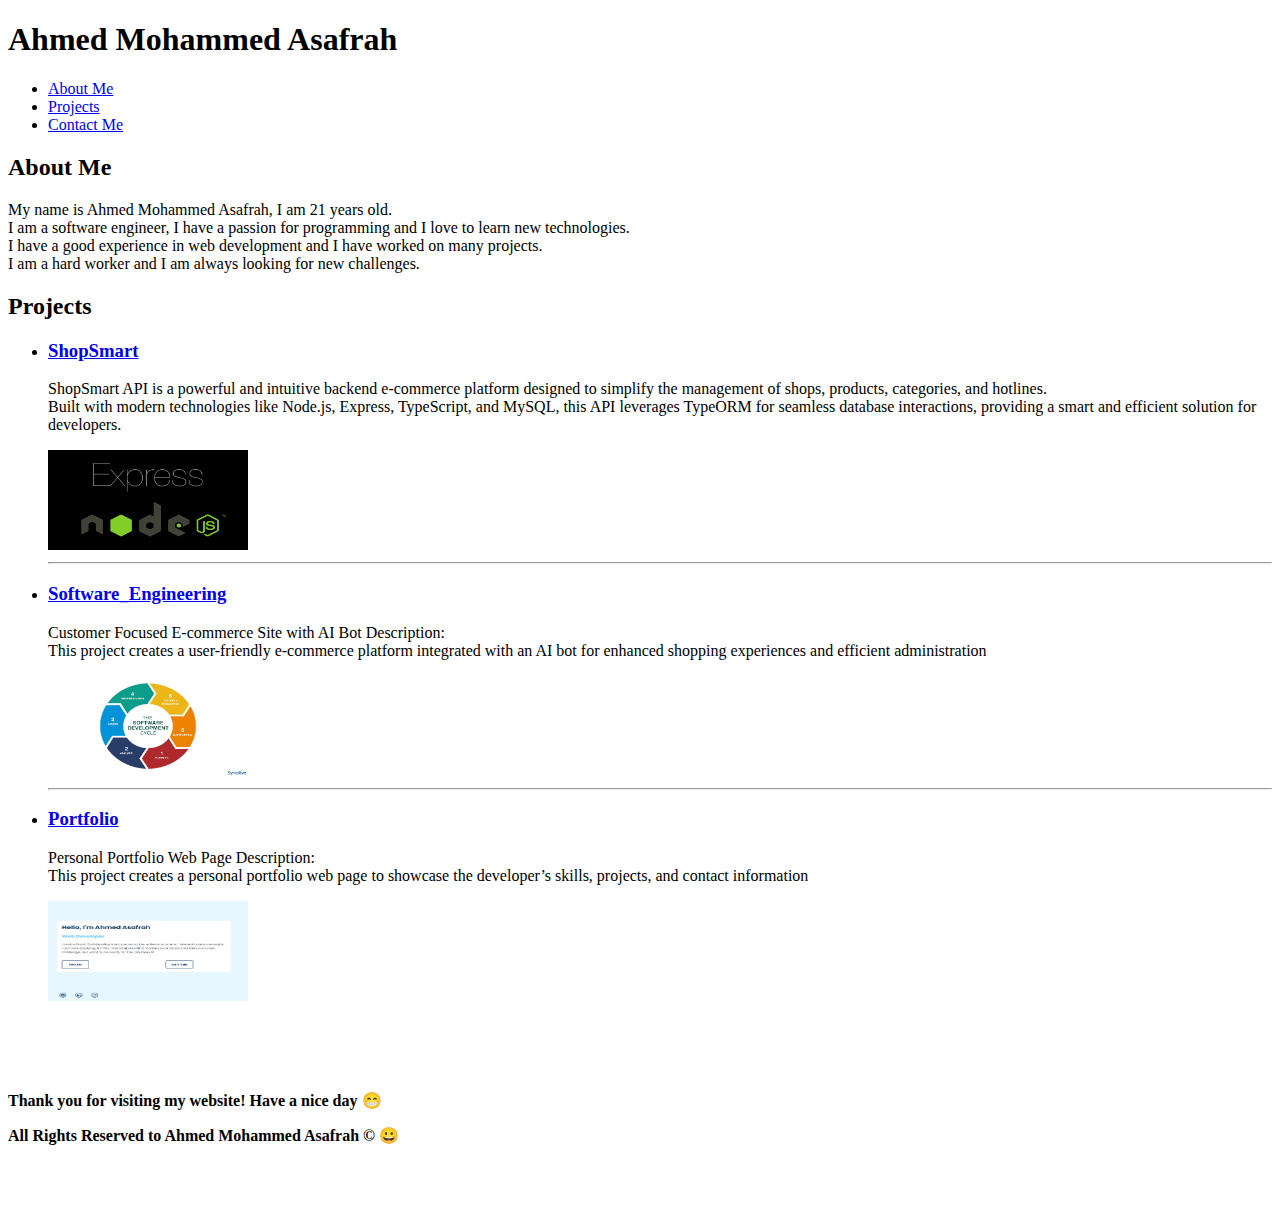
<file: Task 1/index.html>
<!DOCTYPE html>
<html lang="en">
<head>
   <meta charset="UTF-8">
   <meta name="viewport" content="width=device-width, initial-scale=1.0">
   <title>Personal Portfolio Web Page</title>
</head>
<body>
   
   <header>

      <h1>
         Ahmed Mohammed Asafrah
      </h1>

      <nav>
         <ul>
            <li><a href="#about">About Me</a></li>
            <li><a href="#project">Projects</a></li>
            <li><a href="contact-me.html">Contact Me</a></li>
         </ul>
      </nav>

   </header>

   <!-- Main content of the page -->
   <main>
 
      <section>
         <h2 id="about">About Me</h2>
         <p>
            My name is Ahmed Mohammed Asafrah, I am 21 years old. <br>
            I am a software engineer, I have a passion for programming and I love to learn new technologies. <br>
            I have a good experience in web development and I have worked on many projects. <br>
            I am a hard worker and I am always looking for new challenges.
         </p>
      </section>

      <section>
         <h2 id="project">Projects</h2>

         <ul>
            <li>
               <h3><a href="https://github.com/AhmedAsafrah/ShopSmart-API" target="_blank">ShopSmart</a></h3>
               <p>
                  ShopSmart API is a powerful and intuitive backend e-commerce platform designed to simplify the management of shops, products, categories, and hotlines.<br> Built with modern technologies like Node.js, Express, TypeScript, and MySQL, this API leverages TypeORM for seamless database interactions, providing a smart and efficient solution for developers.
               </p>
               <img src="imgs/node.png" alt="node pic" width="200" height="100">
            </li>
            <hr>
            <li>
               <h3><a href="https://github.com/AhmedAsafrah/Software_Engineering" target="_blank">Software_Engineering</a></h3>
               <p>
                  Customer Focused E-commerce Site with AI Bot Description: <br>
                  This project creates a user-friendly e-commerce platform integrated with an AI bot for enhanced shopping experiences and efficient administration
               </p>
               <img src="imgs/SE.png" alt="react pic" width="200" height="100">
            </li>
            <hr>
            <li>
               <h3><a href="https://github.com/AhmedAsafrah/Simple-Portfolio-" target="_blank">Portfolio</a></h3>
               <p>
                  Personal Portfolio Web Page Description: <br>
                  This project creates a personal portfolio web page to showcase the developer’s skills, projects, and contact information
               </p>
               <img src="imgs/Profile.png" alt="html pic" width="200" height="100">
         </ul>
      </section>
   </main>

 
   <br> <br> <br>

  <!-- Footer Section -->
   <footer>
      <p><b> Thank you for visiting my website! Have a nice day &#128513; </b></p>
      <p><b> All Rights Reserved to Ahmed Mohammed Asafrah &copy;  &#128512; </b></p>
   </footer>

   <br> <br> <br>
</body>
</html>
</file>
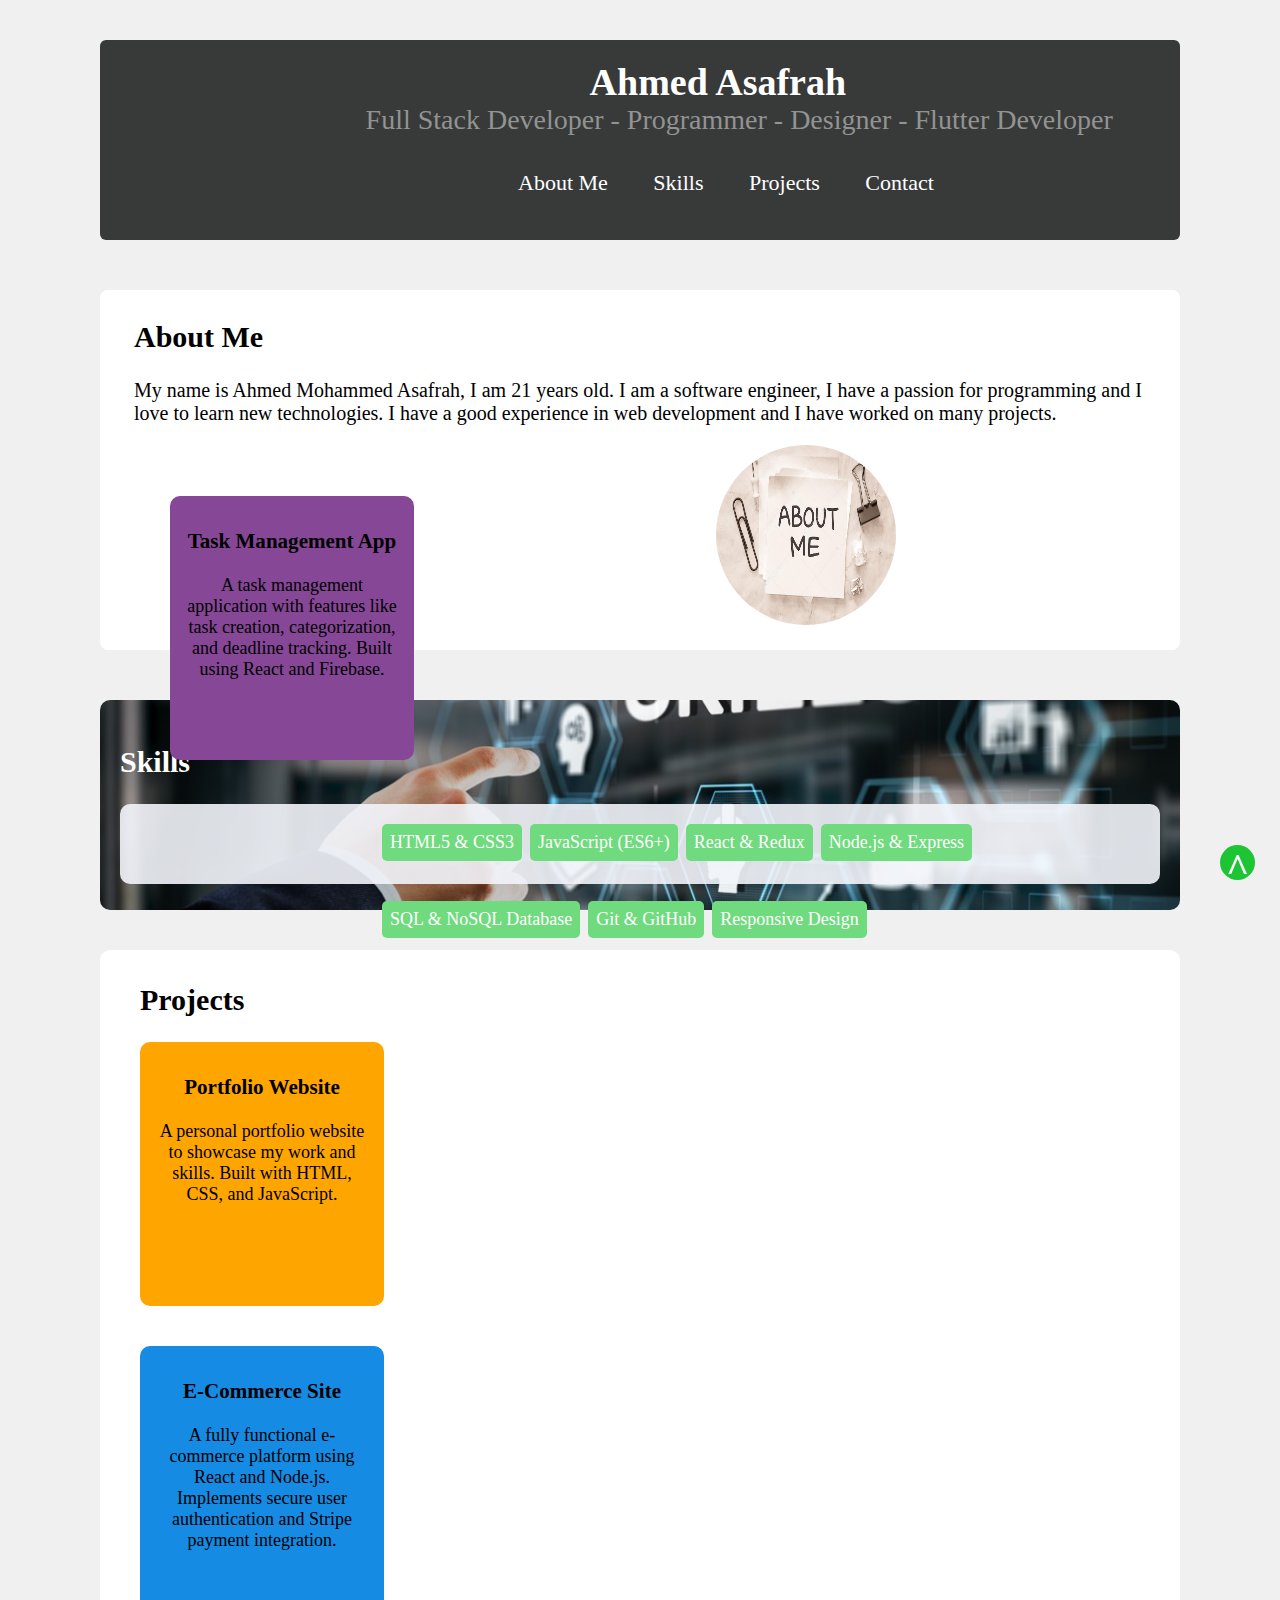
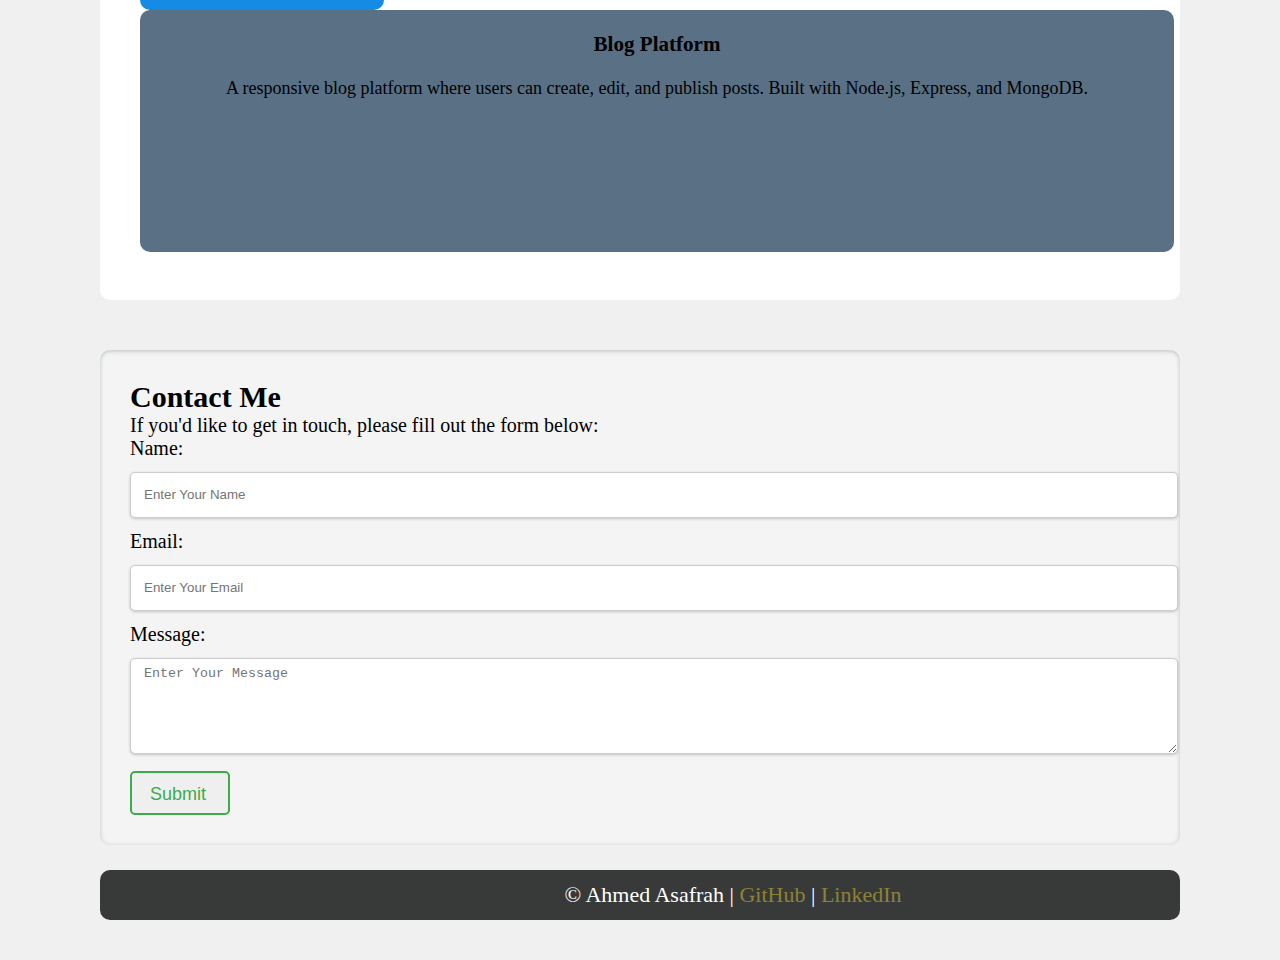
<file: Task 2/index.html>
<!DOCTYPE html>
<html lang="en">
<head>
  <meta charset="UTF-8">
  <meta name="viewport" content="width=device-width, initial-scale=1.0">
  <title>Personal Portfolio</title>
  <link rel="stylesheet" href="style.css">
</head>

<body>

    <header id="main-header">

        <div class="header-div">
            <h1>
                Ahmed Asafrah
            </h1>
            <span>
                Full Stack Developer - Programmer - Designer - Flutter Developer
            </span>
        </div>

        <nav class="main-nav">
            <a href="#first-section">About Me</a>
            <a href="#seconed-section">Skills</a>
            <a href="#third-section">Projects</a>
            <a href="#fourth-section">Contact</a>
        </nav>

        <a href="#main-header" class="go-top">
            ^
        </a>
    </header>

    <div>

    </div>
    <main>
        
        <section class="about-me">
            <h2 id="first-section">
                About Me
            </h2>
            <p>
                My name is Ahmed Mohammed Asafrah, I am 21 years old. 
                I am a software engineer, I have a passion for programming and I love to learn new technologies. 
                I have a good experience in web development and I have worked on many projects.
            </p>
            <img 
                src="imgs/about-me.jpg"
                alt="About Me Picture"
                width="180px"
                height="180px"
            >
        </section>

        <section class="skills">
            <h2 id="seconed-section">
                Skills 
            </h2>
            <nav>
                <div class="skill">HTML5 & CSS3</div>
                <div class="skill">JavaScript (ES6+)</div>
                <div class="skill">React & Redux</div>
                <div class="skill">Node.js & Express</div>
                <div class="skill">SQL & NoSQL Database</div>
                <div class="skill">Git & GitHub</div>
                <div class="skill">Responsive Design</div>
            </nav>
        </section>

        <section class="projects">
            <h2 id="third-section">
                Projects
            </h2>
            <div class="project">
                <div class="first-div">
                    <p>
                        <h3> Task Management App </h3> A task management application with features like task creation, categorization, and deadline tracking. Built using React and Firebase.
                    </p>
                </div>
                <div class="second-div">
                    <h3>Portfolio Website</h3> 
                    <p>
                        A personal portfolio website
                        to showcase my work and skills. Built with HTML, CSS, and JavaScript.
                    </p>
                </div>
                <div class="third-div">
                    <h3>E-Commerce Site</h3>
                    <p>
                        A fully functional e-commerce platform using React and Node.js. Implements secure user authentication and Stripe payment integration.
                    </p>
                </div>
                <div class="fourth-div">
                    <h3>Blog Platform</h3>
                    <p>
                        A responsive blog platform where users can create, edit, and publish posts. Built with Node.js, Express, and MongoDB.
                    </p>
                </div>
            </div>
        </section>

        <section class="contact-me">
            <h2 id="fourth-section">
                Contact Me
            </h2>
            <p>
                If you'd like to get in touch, please fill out the form below:
            </p>
            <div class="form">

                <label for="name">Name:</label>
                <input type="text" id="name" name="name" placeholder="Enter Your Name" required>


                <label for="email">Email:</label>
                <input type="email" id="email" name="email" placeholder="Enter Your Email" required>


                <label for="message">Message:</label>
                <br>
                
                <textarea id="message" name="message" placeholder="Enter Your Message"></textarea>

                <br>

                <input type="submit" value="Submit">

            </div>
        </section>
    </main>

    <footer>
        <div>
            <span>
                &copy; Ahmed Asafrah |
            </span>

            <span>
                <a href="https://github.com/AhmedAsafrah" target="_blank">GitHub</a> |
                <a href="https://www.linkedin.com/in/ahmed-asafrah-57919b2b7/" target="_blank">LinkedIn</a>
            </span>
        </div>
    </footer>

    
</body>
</html>
</file>
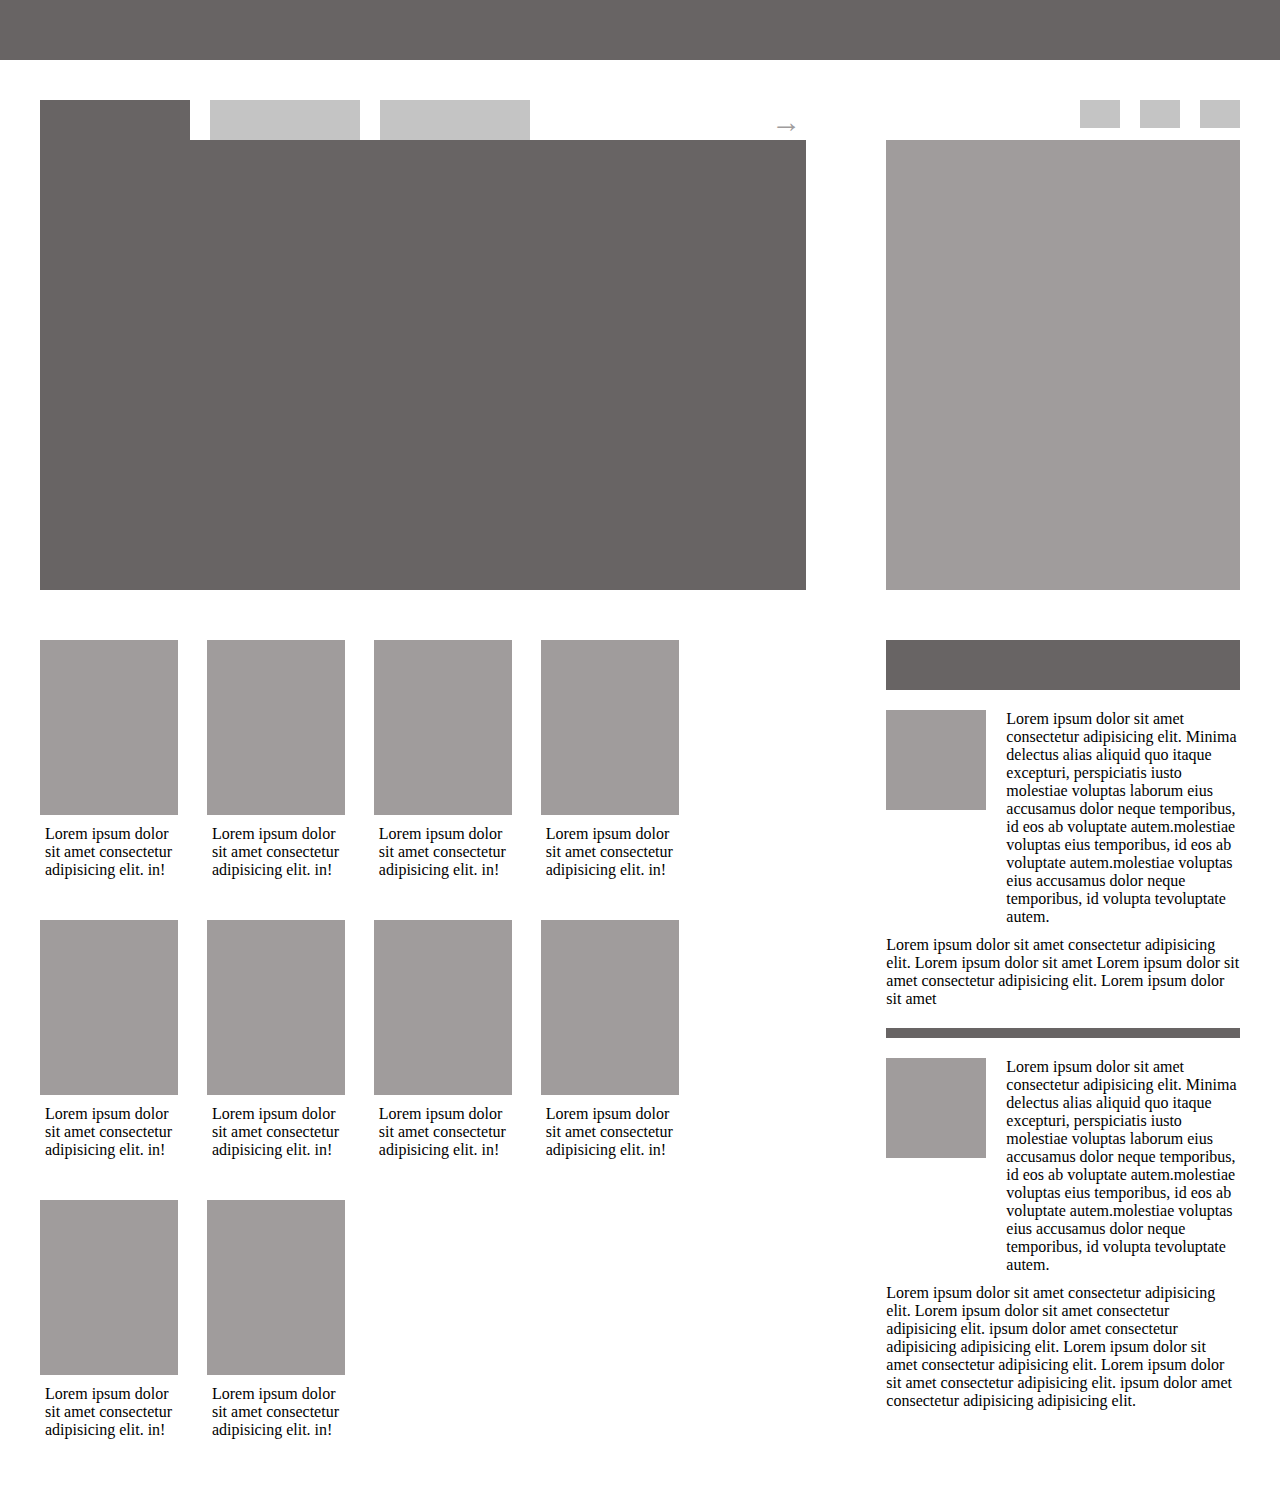
<file: Task 5/index.html>
<!DOCTYPE html>
<html lang="en">
  <head>
    <meta charset="UTF-8" />
    <meta name="viewport" content="width=device-width, initial-scale=1.0" />
    <title>CSS Flexbox layout</title>
    <link rel="stylesheet" href="style.css" />
  </head>
  <body>
    <nav class="top-nav"></nav>
    <div class="main">
      <div class="left-div">
        <nav class="left-nav">
          <div class="nav-divs">
            <div></div>
            <div></div>
            <div></div>
          </div>
          <div class="arrow">&RightArrow;</div>
        </nav>
        <div class="empty-div"></div>
        <div class="cards-div">
          <div class="card">
            <div class="item"></div>
            <p>Lorem ipsum dolor sit amet consectetur adipisicing elit. in!</p>
          </div>
          <div class="card">
            <div class="item"></div>
            <p>Lorem ipsum dolor sit amet consectetur adipisicing elit. in!</p>
          </div>
          <div class="card">
            <div class="item"></div>
            <p>Lorem ipsum dolor sit amet consectetur adipisicing elit. in!</p>
          </div>
          <div class="card">
            <div class="item"></div>
            <p>Lorem ipsum dolor sit amet consectetur adipisicing elit. in!</p>
          </div>
          <div class="card">
            <div class="item"></div>
            <p>Lorem ipsum dolor sit amet consectetur adipisicing elit. in!</p>
          </div>
          <div class="card">
            <div class="item"></div>
            <p>Lorem ipsum dolor sit amet consectetur adipisicing elit. in!</p>
          </div>
          <div class="card">
            <div class="item"></div>
            <p>Lorem ipsum dolor sit amet consectetur adipisicing elit. in!</p>
          </div>
          <div class="card">
            <div class="item"></div>
            <p>Lorem ipsum dolor sit amet consectetur adipisicing elit. in!</p>
          </div>
          <div class="card">
            <div class="item"></div>
            <p>Lorem ipsum dolor sit amet consectetur adipisicing elit. in!</p>
          </div>
          <div class="card">
            <div class="item"></div>
            <p>Lorem ipsum dolor sit amet consectetur adipisicing elit. in!</p>
          </div>
        </div>
      </div>

      <div class="right-div">
        <nav class="right-nav">
          <div></div>
          <div></div>
          <div></div>
        </nav>
        <div class="logo"></div>
        <div class="content">
          <div class="row-div"></div>
          <div class="card">
            <div class="item-para">
              <div class="item"></div>
              <p>
                Lorem ipsum dolor sit amet consectetur adipisicing elit. Minima
                delectus alias aliquid quo itaque excepturi, perspiciatis iusto
                molestiae voluptas laborum eius accusamus dolor neque
                temporibus, id eos ab voluptate autem.molestiae voluptas eius
                temporibus, id eos ab voluptate autem.molestiae voluptas eius
                accusamus dolor neque temporibus, id volupta tevoluptate autem.
              </p>
            </div>
            <p>
              Lorem ipsum dolor sit amet consectetur adipisicing elit. Lorem
              ipsum dolor sit amet Lorem ipsum dolor sit amet consectetur
              adipisicing elit. Lorem ipsum dolor sit amet
            </p>
          </div>
          <div class="line"></div>
          <div class="card">
            <div class="item-para">
              <div class="item"></div>
              <p>
                Lorem ipsum dolor sit amet consectetur adipisicing elit. Minima
                delectus alias aliquid quo itaque excepturi, perspiciatis iusto
                molestiae voluptas laborum eius accusamus dolor neque
                temporibus, id eos ab voluptate autem.molestiae voluptas eius
                temporibus, id eos ab voluptate autem.molestiae voluptas eius
                accusamus dolor neque temporibus, id volupta tevoluptate autem.
              </p>
            </div>
            <p>
              Lorem ipsum dolor sit amet consectetur adipisicing elit. Lorem
              ipsum dolor sit amet consectetur adipisicing elit. ipsum dolor
              amet consectetur adipisicing adipisicing elit. Lorem ipsum dolor
              sit amet consectetur adipisicing elit. Lorem ipsum dolor sit amet
              consectetur adipisicing elit. ipsum dolor amet consectetur
              adipisicing adipisicing elit.
            </p>
          </div>
        </div>
      </div>
    </div>
  </body>
</html>
</file>
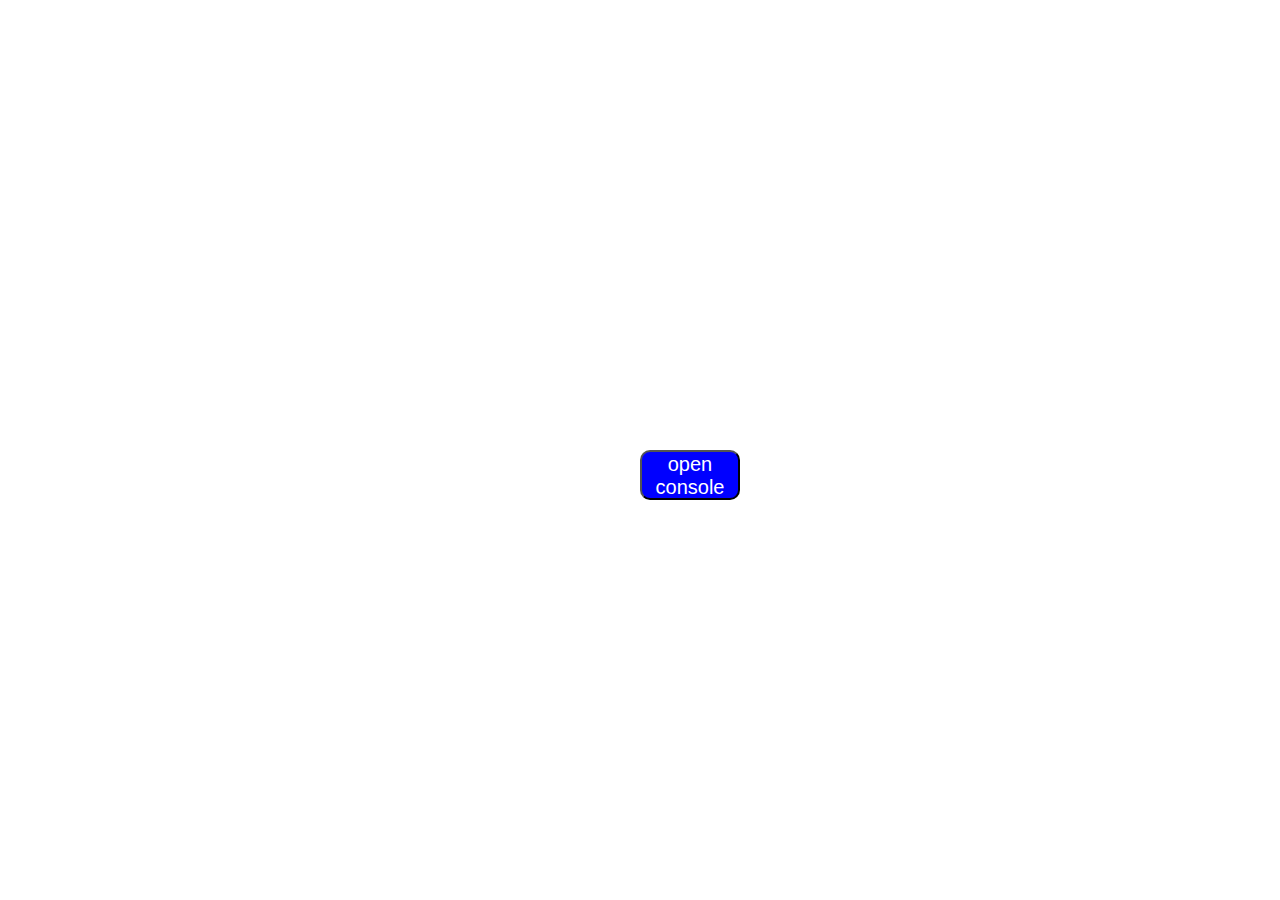
<file: Task 6/index.html>
<!DOCTYPE html>
<html lang="en">
  <head>
    <meta charset="UTF-8" />
    <meta name="viewport" content="width=device-width, initial-scale=1.0" />
    <title>Task 6</title>
    <style>
      button {
        width: 100px;
        height: 50px;
        background-color: blue;
        color: white;
        font-size: 20px;
        border-radius: 10px;
        cursor: pointer;
        /*put it in the center*/
        position: absolute;
        top: 50%;
        left: 50%;
      }
    </style>
  </head>

  <body>
    <button onclick="show()">open console</button>
    <script src="script.js"></script>
  </body>
</html>
</file>
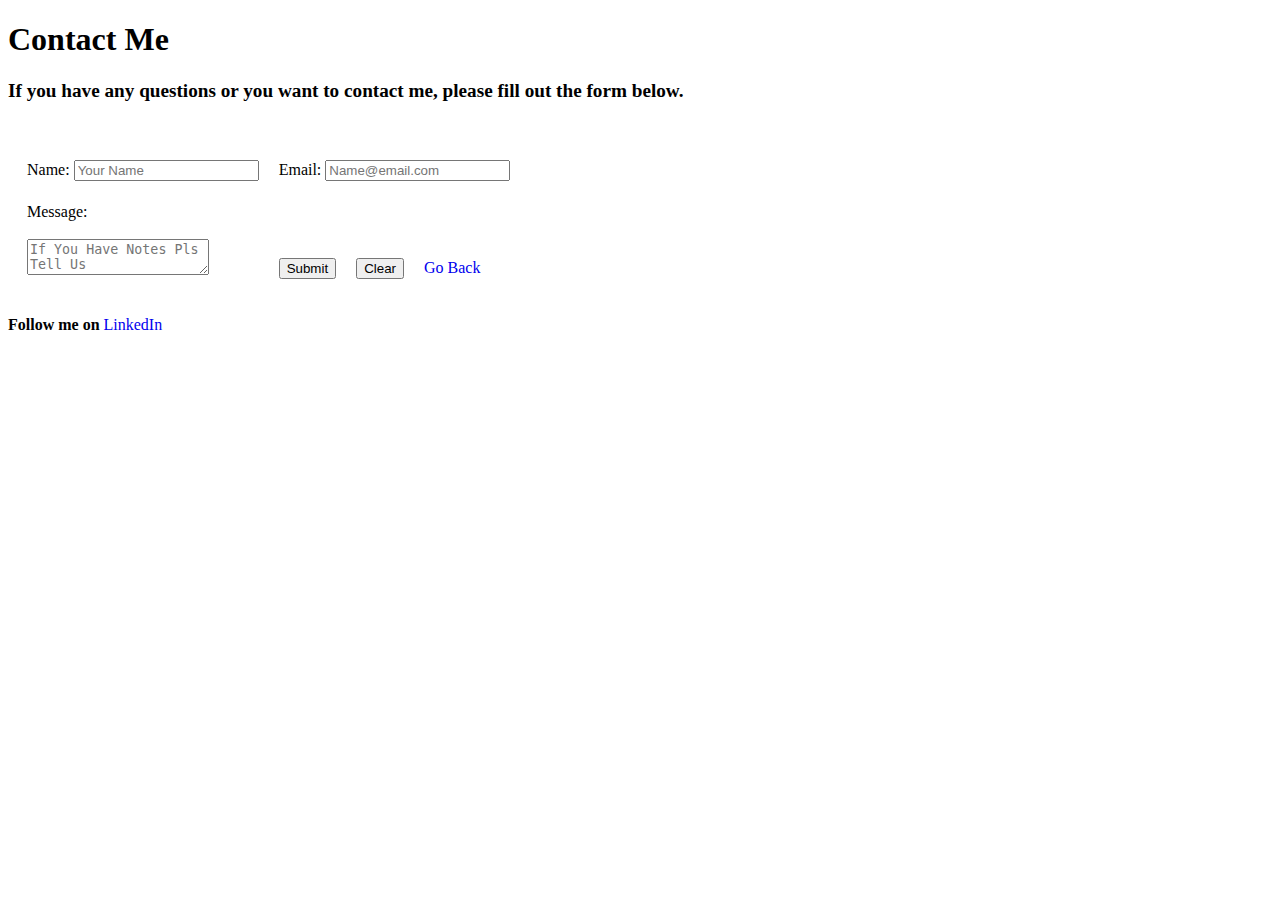
<file: Task 1/contact-me.html>
<!DOCTYPE html>
<html lang="en">
<head>
    <meta charset="UTF-8">
    <meta name="viewport" content="width=device-width, initial-scale=1.0">
    <title>Contact</title>
</head>
<body>

    <header>
        <h1>Contact Me</h1>
        <p style="font-size: larger;">
            <b>If you have any questions or you want to contact me, please fill out the form below.</b>
        </p>
    </header>

    <!-- Main content of the page where the contact form is located -->
    <main>

        <br><br>

        <form action="#">
            <table>
                <tr>
                    <td>
                        <div>
                            &nbsp; &nbsp;
                            
                            <label for="name">Name:</label>
                            <input type="text" id="name" name="name" placeholder="Your Name" required>

                            <br><br>
                        </div>
                    </td>
                        
                    <td >
                        <div>
                            &nbsp; &nbsp;

                            <label for="email">Email:</label>
                            <input type="email" id="email" name="email" placeholder="Name@email.com" required>

                            <br><br>
                        </div>
                    </td>
                </tr>

                <tr>
                    <td >
                        <div>
                            &nbsp; &nbsp;

                            <label for="message">Message:</label>

                            <br> <br>
                            &nbsp; &nbsp;

                            <textarea id="message" name="message" placeholder="If You Have Notes Pls Tell Us"></textarea>
                        </div>
                    </td>

                    <td>
                        <div>
                            <br> <br> <br> &nbsp; &nbsp;
                            <input type="submit" value="Submit">
                            &nbsp; &nbsp;
                            <input type="reset" value="Clear">
                            &nbsp; &nbsp; 
                            <a href="index.html" style="text-decoration: none;">Go Back</a>
                        </div> 
                    </td>
                </tr>
            </table>
        </form>
        
    </main>
    <br>
    <!-- personal messages -->
    <footer>
        <p><b>Follow me on </b><a href="https://www.linkedin.com/in/ahmed-asafrah-57919b2b7/" style="text-decoration: none;" target="_blank">LinkedIn</a></p>
    </footer>


</body>
</html>
</file>
<file: Task 2/style.css>
body {
    margin: 40px 100px;
    background-color:#f0f0f0;
}

h2 {
    font-size: 30px;
}
#main-header {
    background-color: #383a39;
    border-radius: 6px;
    position: static;
    height: 200px;
}



div.header-div {
    position: relative;
    /* background-color: rgb(58, 138, 112); */
    max-width: fit-content;
    left: 37%; 
    top: 10px;
}


div.header-div h1 {
    position: relative;
    /* background-color: aliceblue; */
    color: white;
    font-size: 38px;
    max-width: fit-content;
    left: 80px;
    top: 10px;
    margin: 10px ;
}


div.header-div span {

    color: #929392;
    font-size: 28px;
    position: relative;
    right: 134px;
}

nav.main-nav {
    
    font-size: 22px;
    position: relative;
    left: 35%;
    top: 22%;
}

nav.main-nav a{
    color: white;
    text-decoration: none;
    margin-left: 40px;
}

nav.main-nav a:hover {
    color: #beaa23;
    transition: .4s; 
}

a.go-top {
    background-color: #1dc434;
    cursor: pointer;
    width: 35px;
    height: 35px;
    border-radius: 50%;
    text-align: center;
    color: white;
    font-size: 40px;
    font-weight: 800;
    position: fixed;
    right: 25px;
    bottom: 20px;
    text-decoration: none;
}


section.about-me {
    background-color: white;
    border-radius: 8px;
    height: 350px;
    padding: 5px 34px;
    margin: 50px 0px;
    font-size: 20px;

}

section.about-me img{
    
    position:absolute;
    border-radius: 50%;
    right: 30%;
}


section.skills {
    height: 170px;
    border-radius: 10px;
    padding:20px 20px;
    background-image: url("imgs/Skills-for-resume-1.jpg");
    background-position: center;
    background-size:cover ;
    color: white;
}

section.skills nav {
    background-color: rgba(242, 244, 250, 0.9);
    height: 80px;
    border-radius: 10px;
    padding-left: 260px;
}

section.skills div.skill {
    background-color: #70da7e;
    border-radius: 5px;
    display: inline-block;
    font-size: 18px;
    text-align: center;
    padding: 8px;
    margin: 20px 2px;
    cursor: pointer;
    transition: 0.4s;
}

section.skills div.skill:hover {
    background-color: #1dc434;
    transform: translateY(-5px);
}

section.projects {
    background-color: white;
    border-radius: 10px;
    margin-top: 40px;
    padding: 8px 40px;
    position: relative;
}

section.projects div.project div{
    min-height: 240px ;
    border-radius: 10px;
    text-align: center;
    font-size: 18px;
    /* position: relative; */
    left: 20px;
}
section.projects div.first-div { 

    background-color: #854796;
    width: 220px;
    border-radius: 10px;
    position: absolute;
    padding: 12px;
    margin-left: 50px;
    font-size: 18px;
    position: absolute;
    bottom: 1140px; 
}
section.projects div.second-div { 
    background-color: orange;
    width: 220px;
    margin-bottom: 40px;
    padding: 12px;
}

section.projects div.third-div {
    background-color: rgb(22, 139, 228);
    width: 220px;
    padding: 12px;
} 

section.projects div.fourth-div { 
    /* position: relative; */
    background-color: #5a7085;
    margin-bottom: 40px;
    padding: 1px 2px;
    width: 103%;
}

section.contact-me {
    background-color: #f4f4f4;
    box-shadow: 0px 1px 4px rgba(130, 143, 147, 0.5) inset;
    padding: 30px;
    margin-top: 50px;
    border-radius: 10px;
}

section.contact-me p {
    font-size: 20px;
    margin: 0;
}

section.contact-me h2 {
    margin: 0;
}

section.contact-me div.form {
    font-size: 20px;
}



section.contact-me div.form input[type="text"],
section.contact-me div.form input[type="email"],
section.contact-me div.form textarea {
    width: 100%;
    border-radius: 5px;
    margin: 12px 0px;
    border: 1px solid #ccc; 
    box-shadow:  0 1px 3px rgba(0, 0, 0, 0.2);
    padding: 7px 13px;
    
}

section.contact-me div.form input[type="text"],
section.contact-me div.form input[type="email"] {
    height: 30px;
}

section.contact-me div.form textarea {
    height: 80px;
}

input, textarea {
    padding-left: 2px; 
    padding-top: 5px;   
}

section.contact-me div.form input[type="submit"] {
    cursor: pointer;
    width: 100px;
    min-height: 44px;
    border-radius: 5px;
    color: #3cab4b;
    font-size: 18px;
    border: 2px solid #3cab4b;
}

section.contact-me div.form input[type="submit"]:hover {
    background-color: #3cab4b;
    color: white;
    transition: .4s;
}

section.contact-me div.form input[type="text"]:focus, 
section.contact-me div.form input[type="email"]:focus, 
section.contact-me div.form textarea:focus {
    border: 1px solid #1dc434;
    outline: none; 
}

footer div {
    font-size: 22px;
    background-color: #383a39;
    height: 50px;
    border-radius: 10px;
    margin-top: 25px;
}

footer div span{
    position: relative;
    left: 43%;
    top: 25%;
    color: white;
}

footer a {
    color: #8e8236;
    text-decoration: none;
}

footer a:hover {
    transition: .4s;
    color: white;
}
</file>
<file: Task 5/style.css>
body {
    padding: 0;
    margin: 0;
}

p {
    margin: 0;
}
nav.top-nav {
    background-color: #686464;
    height: 60px;
}

div.main {
    margin: 40px;
    min-height: 1000px;
    display: flex;
    flex-direction: row;
    column-gap: 80px;
}

.main .left-div {
    width: 65%;
    display: flex;
    flex-direction: column;
}

.left-div .left-nav{
    height: 40px;
    display: flex;
    justify-content: space-between;
}

.left-nav .nav-divs {
    display: flex;
    column-gap: 20px;
}
.left-nav .nav-divs div{
    width: 150px;
    /* height: 60%; */
    background-color: #c4c4c4;
}

.left-nav .nav-divs :first-child{
    background-color: #686464;
}
.arrow {
    font-size: 30px;
    padding: 5px;
    color: #a09c9c;
}
.left-div .empty-div{
    background-color: #686464;
    height: 450px;
    margin-bottom: 50px;
}

.left-div .cards-div{ 
    display: flex;
    flex-wrap: wrap;
    column-gap: 29px;
    row-gap: 30px;
}

.cards-div .card{
    display: flex;
    flex-direction: column;
    align-items: center;
    row-gap: 5px;
    width: 18%;
    height: 250px;    
} 

.card .item{
    background-color: #a09c9c;
    width: 100%;
    height: 70%;
}

.cards-div .card p{
    font-weight: 500;
    margin: 5px;
}



.main .right-div {
    width: 30%;
    display: flex;
    flex-direction: column;
}

.right-div .right-nav{
    height: 40px;
    display: flex;
    justify-content: end;
    column-gap: 20px;
}

.right-div .right-nav div{
    flex-basis: 40px;
    height: 70%;
    background-color: #c4c4c4;
}

.right-div .logo{
    height: 450px;
    background-color: #a09c9c;
    margin-bottom: 50px ;
}

.right-div .content{ 
    display: flex;
    flex-direction: column;
    row-gap: 20px;
}

.content .row-div{
    height: 50px;
    background-color: #686464;
}


.content .card{
    width: 100%;
    display: flex;
    flex-direction: column;
    gap: 10px;
}

.card .item-para{
    display: flex;
    flex-direction: row;
    align-items: flex-start;
    gap: 20px;
}

.content .card .item{
    min-width: 100px;
    height: 100px;
    background-color: #a09c9c;
}

.content .line{
    background-color: #686464;
    height: 10px;
}
</file>
